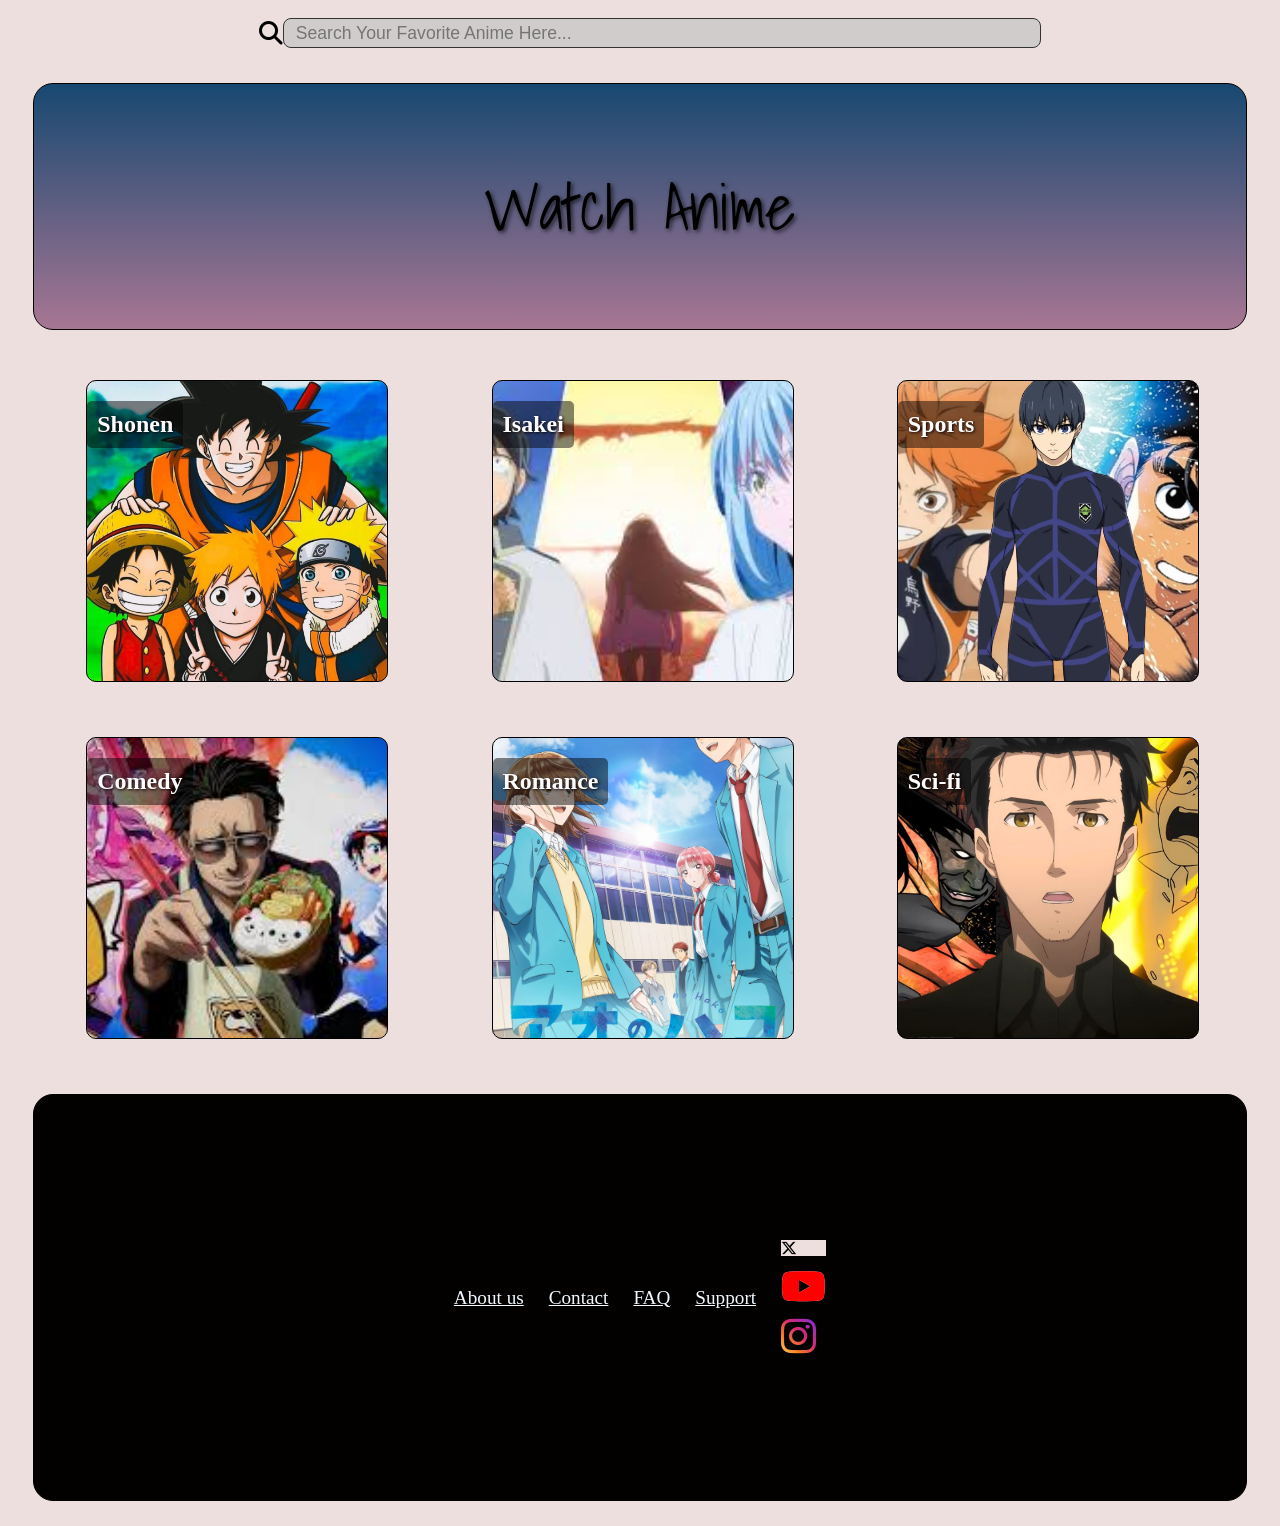
<file: index.html>
<!DOCTYPE html>
<html>
<head>
    <title> My Anime </title>
    <meta name="viewport" content="width=device-width, initial-scale=1">
    <link rel="preconnect" href="https://fonts.googleapis.com">
    <link rel="preconnect" href="https://fonts.gstatic.com" crossorigin>
    <link href="https://fonts.googleapis.com/css2?family=Shadows+Into+Light&display=swap" rel="stylesheet">
    <link rel="stylesheet" href="https://cdnjs.cloudflare.com/ajax/libs/font-awesome/6.5.1/css/all.min.css" integrity="sha512-DTOQO9RWCH3ppGqcWaEA1BIZOC6xxalwEsw9c2QQeAIftl+Vegovlnee1c9QX4TctnWMn13TZye+giMm8e2LwA==" crossorigin="anonymous" referrerpolicy="no-referrer" />
    <link rel=stylesheet href="style.css">
    <link rel=stylesheet href="media-queries.css">
  
</head>
<style>

 .fa-youtube{
  color:red;
  -webkit-background-clip: text;
  font-size: 40px; 
 }
 
 .fa-solid{
  font-size: 1.5rem;
 }
.fa-instagram {
  background: linear-gradient(45deg, #feda75, #fa7e1e, #d62976, #962fbf, #4f5bd5);
  -webkit-background-clip: text;
  -webkit-text-fill-color: transparent;
  font-size: 40px; 
}

  h2{
    color:rgb(4, 0, 255);
    text-align: center;
    size: 0cap;
  }
  *{
    background-color:rgb(236, 223, 222)
  }
 
  .Shonen{
    background-image: url(shonen-anime.jpeg);
    background-size: contain; /* Keeps the image's original aspect ratio */
    background-repeat: no-repeat;
    background-position: center;
    background-size: cover;
    height: 300px;
    width:300px;
    border: solid black 1px;
    text-shadow: 1px 1px 3px rgb(241, 239, 239);
  }
  .Isakei{
    background-image: url(isekai-anime.jpeg);
    background-size: contain; /* Keeps the image's original aspect ratio */
    background-repeat: no-repeat;
    background-position: center;
    background-size: cover;
    height: 300px;
    width:300px;
    border: solid black 1px;
    text-shadow: 1px 1px 3px rgb(241, 239, 239);

  }
  .Sports{
    background-image: url(sports-anime.jpeg);
    background-size: contain; /* Keeps the image's original aspect ratio */
    background-repeat: no-repeat;
    background-position: center;
    background-size: cover;
    height: 300px;
    width:300px;
    border: solid black 1px;
    text-shadow: 1px 1px 3px rgb(241, 239, 239);
  }
  .Comedy{
    background-image: url(comedy-anime.jpeg);
    background-size: contain; /* Keeps the image's original aspect ratio */
    background-repeat: no-repeat;
    background-position: center;
    background-size: cover;
    height: 300px;
    width:300px;
    border: solid black 1px;
    text-shadow: 1px 1px 3px rgb(241, 239, 239);
  }
  .Romance{
    background-image: url(Romance-anime.jpeg);
    background-size: contain; /* Keeps the image's original aspect ratio */
    background-repeat: no-repeat;
    background-position: center;
    background-size: cover;
    height: 300px;
    width:300px;
    border: solid black 1px;
    text-shadow: 1px 1px 3px rgb(241, 239, 239);
  }
  .Sci-fi{
    background-image: url(scifi-anime.jpeg);
    background-size: contain; /* Keeps the image's original aspect ratio */
    background-repeat: no-repeat;
    background-position: center;
    background-size: cover;
    height: 300px;
    width:300px;
    border: solid black 1px;
    text-shadow: 1px 1px 3px rgb(241, 239, 239);
  }


</style>
<body>

<topnav style="display:flex; justify-content:center; align-items:center;">
  <i class="fa-solid fa-magnifying-glass"></i>
  <input type="search" placeholder="Search Your Favorite Anime Here..."/>
</topnav>

<!-- <img src="watch_anime-removebg-preview.png" alt="Watch_Anime"> -->

<header class="header">
  Watch Anime
</header>

<main class="cards">
    <section class="Shonen">
      <h1>Shonen</h1>
      <p> These stories commonly feature themes of friendship, courage, determination, high-stakes battles, and self-improvement</p>
    </section>

    <section class="Isakei">
      <h1>Isakei</h1>
      <p> The stories commonly feature where a protagonist is transported from their ordinary world to a different or parallel one, such as a fantasy realm, a sci-fi world, or a game-like universe</p>
    </section>

    <section class="Sports">
      <h1>Sports</h1>
      <p>Sports anime feature stories centered on sports, often blending athletic competitions with themes of friendship, determination, and teamwork</p>
    </section>

    <section class="Comedy">
      <h1>Comedy</h1>
      <p>A comedy anime is a style of Japanese animation centered on humor, designed to elicit laughter from its audience</p>
    </section>

    <section class="Romance">
      <h1>Romance</h1>
      <p>Romance anime are animated series that explore love and relationships between characters, often focusing on the development of romantic feelings and the challenges they face</p>
    </section>

    <section class="Sci-fi">
      <h1>Sci-fi</h1>
      <p>Sci-fi anime is a broad genre that blends science fiction with animation, often featuring futuristic worlds, advanced technology, and space travel</p>
    </section>

</main>

<foot class="footer">
  
  <a href="https://www.crunchyroll.com/en-gb/about/">About us</a>
  <a href="">Contact</a>
  <a href="">FAQ</a>
  <a href="">Support</a>


<icons class="icon">
  <i class="fa-brands fa-x-twitter fa-flip"></i>
  <i class="fa-brands fa-youtube fa-bounce"></i>
  <i class="fa-brands fa-instagram fa-beat"></i>
</icons>

</foot>


</body>
</html>
</file>
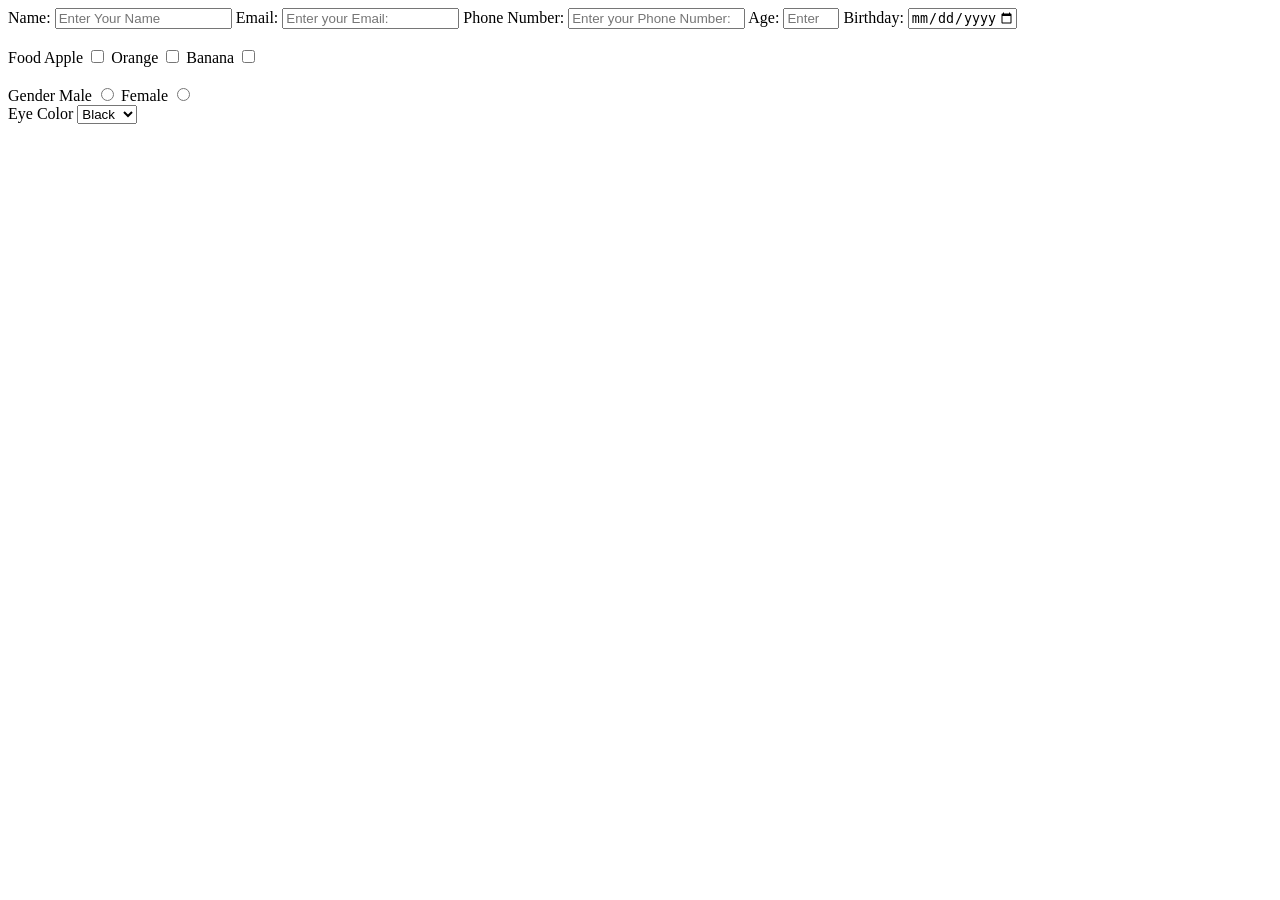
<file: forms.html>
<!Doctype HTML>
<html>
<head>
<title>Forms Page</title>
<!-- <link rel=stylesheet href="style.css"> -->
</head>
<style>
/* .Personal_info {
  border:2px solid rgb(0, 255, 55);
  background-color: rgb(222, 238, 243);
} */
</style>
<body>
    <form>
     <div class="Personal_info">
        <label>Name:</label>
        <input type="text" placeholder="Enter Your Name">
        <label>Email:</label>
        <input type="email" placeholder="Enter your Email:">
        <label>Phone Number:</label>
        <input type="text" placeholder="Enter your Phone Number:" pattern="\d{10}"maxlength="10">
        <label>Age:</label>
        <input type="number" placeholder="Enter your age:" min="1" max="100">
        <label>Birthday:</label>
        <input type="date" placeholder="" max="2025-10-18">
     </div>
     <br>
     <div class="Food">
        <label>Food</label>
        <label>Apple</label>
          <input type="checkbox">
        <label>Orange</label>
          <input type="checkbox">
        <label>Banana</label>
          <input type="checkbox">
     </div>
    <br>
     <div class="Gender">
      <label>Gender</label>
        <label>Male</label>
        <input type="radio">
        <label>Female</label>
        <input type="radio">
    <br>
        <label>Eye Color</label>
        <select>
            <option>Black</option>
            <option>Brown</option>
            <option>Blue</option>
            <option>Green</option>
            <option>White</option>
        </select>
     </div>
    </form>

</body>
</html>
</file>
<file: style.css>
main{
  display:flex;
  position:relative;
  flex-wrap: wrap;
  justify-content: space-evenly;
}




topnav {
    display: flex;
    justify-content: center;
    align-items: center;
    width: 100%; /* Full width for the nav container */
    padding: 10px;
    flex-wrap: wrap;
}
/* targets any <input> element whose type attribute is set to "search".*/
topnav input[type="search"] {
    width: 60%; /* Increase width of the input box */
    height: 30px; /* Keep height reasonable */
    font-size: 1.1rem; /* Bigger text for readability */
    padding: 8px 12px;
    border: 1px solid #333333;
    border-radius: 8px;
    background-color: rgb(209, 204, 204);

}

input[type="search"]:focus {
    border-color: #000203; /* Highlight on focus */
    box-shadow: 0 0 8px #000203;
}




header {
  background-image: linear-gradient(to bottom,#174871,#A77693);
  border-radius: 20px;
  border: 1px solid #030000;
  padding:10px;
  min-height:25vh;
  margin:25px; 
  text-align: center;
  font-size: 4rem;
  font-weight: thick;
  text-shadow: 2px 2px 4px rgba(0, 0, 0, 0.7);
  display: flex;
  flex-wrap: wrap;
  justify-content: center;
  align-items: center;
  flex-wrap: wrap;
  font-family: "Shadows Into Light", cursive;
}

section h1{
  position:absolute;
  color: white;
  padding: 10px;
  background: rgba(0, 0, 0, 0.479); /*semi-transparent black */
  border-radius: 5px;
  text-shadow: 1px 1px 3px rgb(12, 0, 0); /*extra clarity*/
}

section p{
  position: absolute;
  top:150px;
  font-size:0.8rem;
  opacity: 0;
  color: rgba(252, 250, 250, 0.904); /* or black depending on image */
  padding: 10px;
  background: rgba(0, 0, 0, 0.479); /* semi-transparent black */
  border-radius: 5px;
  transition: opacity 0.3s ease;
  text-shadow: 1px 1px 3px rgb(12, 0, 0); /*extra clarity*/
}

.Shonen:hover p {
  opacity: 1;
}
.Isakei:hover p {
  opacity: 1;
} 
.Sports:hover p {
  opacity: 1;
} 
.Comedy:hover p {
  opacity: 1;
} 
.Sci-fi:hover p {
  opacity: 1;
} 
.Romance:hover p {
  opacity: 1;
}  

section {
  display:flex; 
  margin: 25px 25px 30px 30px;
  border: 1px solid #d62020;
  border-radius:10px; /* apply's curve to edges*/
  flex-wrap:wrap;
  position: relative;
}

section:hover {
  background-color: #f1f1f1;
  border-color: #007bff;
  box-shadow: 0 0 20px rgba(14, 231, 14, 0.7);
  transform: scale(1.3);
  
}
 

.footer{
  display: flex;
  justify-content: center;
  align-items: center;
  flex-wrap: wrap;
  font-size:1rem;
  gap:25px;
  background-color: #030000;
  margin:25px 25px;
  border: 1px solid #030000;
  min-height:45vh;
  border-radius: 20px;
}
.footer a{
  color: aliceblue;
  background-color: transparent;
  font-size: larger;
}
a:hover{
  transform: scale(1.3);
}

.footer .icon{
  display:flex;
  flex-direction: column ;
  justify-content: center;
  gap:10px;
  background-color:transparent;
  flex-wrap: wrap;
}
</file>
<file: media-queries.css>
@media (max-width: 600px) {
      .header {
        font-size: 2rem;
        min-height: 20vh;
        margin: 16px;
        padding: 10px;
        border: 1px solid black;
      }
   
      .footer {
        display: flex;
        flex-wrap: wrap;
        flex-direction: column;
        justify-content: center;
        align-items: center; /* center horizontally in column */
        gap: 10px;
        padding: 20px;
        min-height: 20vh;
        margin: 16px;
        border: 1px solid black;
      }
    }
</file>
